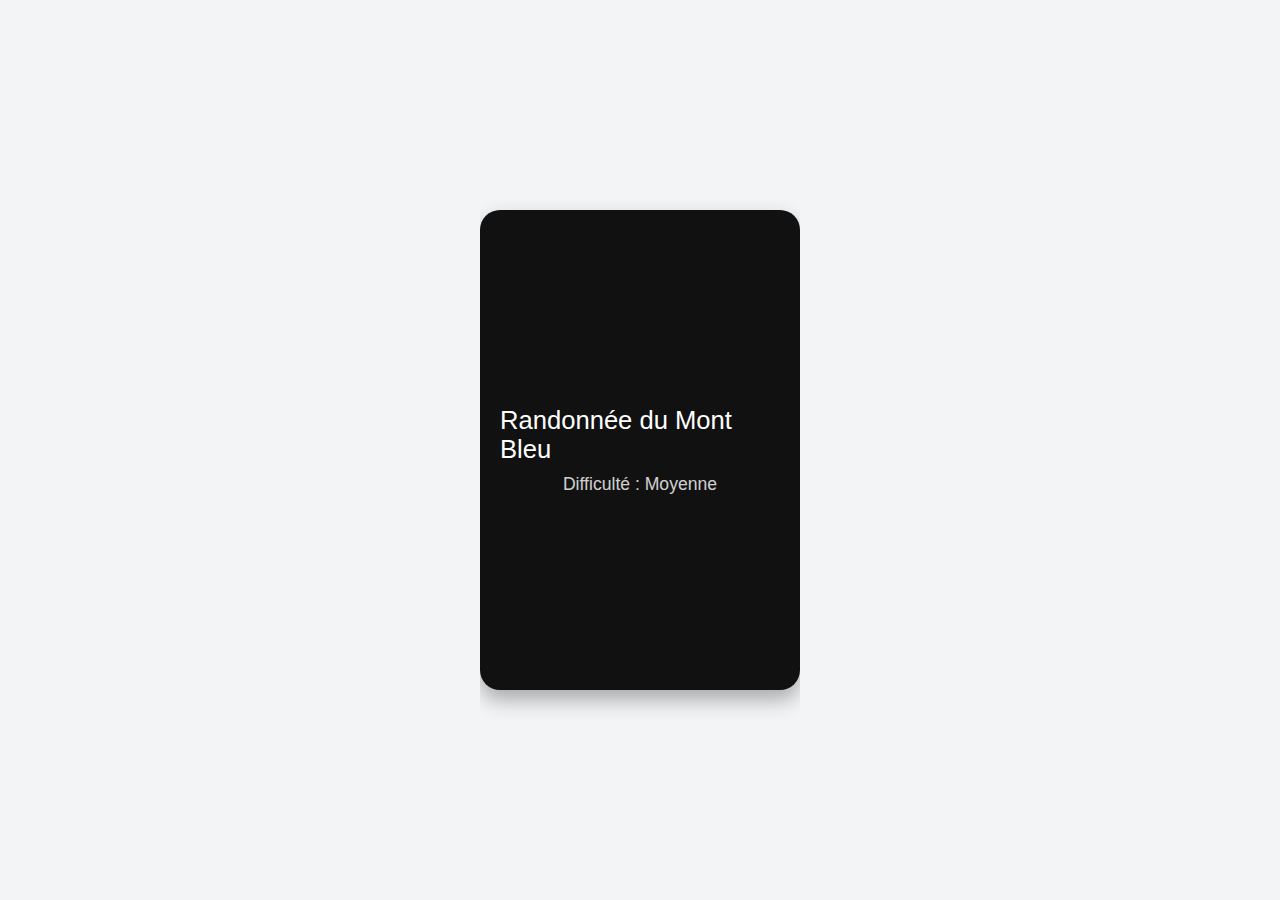
<file: poc/gesture/index.html>
<!doctype html>
<html lang="fr">
<head>
<meta charset="utf-8">
<meta name="viewport" content="width=device-width,initial-scale=1">
<title>Swipe - POC</title>
<link rel="stylesheet" href="swipe.css">
<script defer src="swipe.js"></script>
</head>
<body>

<div class="wrapper page-detail" id="wrapper">
  <div class="slide active">
    <div class="title">Randonnée du Mont Bleu</div>
    <div class="info">Difficulté : Moyenne</div>
  </div>
  <div class="slide">
    <div class="title">Lac Clair</div>
    <div class="info">Difficulté : Facile</div>
  </div>
  <div class="slide">
    <div class="title">Forêt Verte</div>
    <div class="info">Difficulté : Difficile</div>
  </div>

</div>

</body>
</html>
</file>
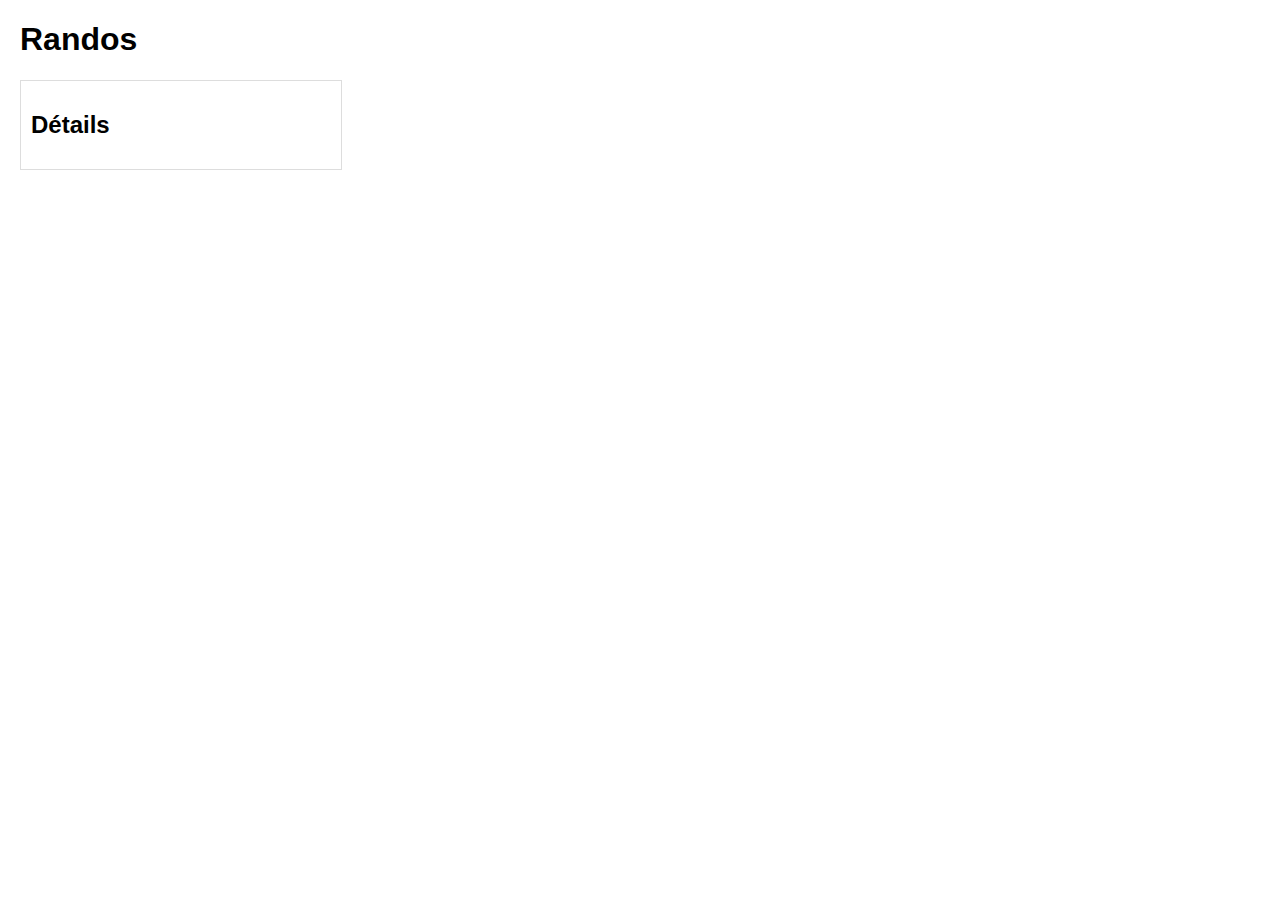
<file: prototype-dao/client/index.html>
<!DOCTYPE html>
<html lang="fr">
<head>
  <meta charset="UTF-8">
  <title>Randos</title>
  <style>
    body { font-family: Arial; margin: 20px; }
    ul { list-style: none; padding: 0; }
    li { padding: 8px; cursor: pointer; border-bottom: 1px solid #ddd; }
    li:hover { background-color: #f0f0f0; }
    #details { margin-top: 20px; border: 1px solid #ddd; padding: 10px; width: 300px; }
  </style>
</head>
<body>
  <h1>Randos</h1>
  <ul id="listeRandos"></ul>

  <div id="details">
    <h2>Détails</h2>
    <p id="detailContent">Cliquez sur une rando pour voir les détails</p>
  </div>

  <script src="Rando.js"></script>
  <script src="RandoDAO.js"></script>
  <script src="Application.js"></script>
</body>
</html>
</file>
<file: poc/gesture/swipe.css>
html, body {
    height: 100%;
    margin: 0;
    overflow: hidden;
    font-family: sans-serif;
    background: #f3f4f6;
    display: flex;
    flex-direction: column;
    align-items: center;
    justify-content: center;
}

.wrapper {
    position: relative;
    width: 320px;
    height: 480px;
    background: #111;
    color: white;
    border-radius: 20px;
    box-shadow: 0 10px 20px rgba(0,0,0,0.3);
    overflow: hidden;
    touch-action: pan-y;
}

.slide {
    position: absolute;
    width: 100%;
    height: 100%;
    top: 0;
    left: 100%;
    display: flex;
    flex-direction: column;
    align-items: center;
    justify-content: center;
    transition: left 0.3s;
    padding: 20px;
    box-sizing: border-box;
}

.slide.active {
    left: 0;
}

.slide.prev {
    left: -100%;
}

.title {
    font-size: 1.6em;
    margin-bottom: 10px;
}

.info {
    font-size: 1.1em;
    opacity: 0.8;
}

.indication {
    position: absolute;
    bottom: 15px;
    left: 0;
    width: 100%;
    text-align: center;
    font-size: 0.9em;
    opacity: 0.7;
}
</file>
